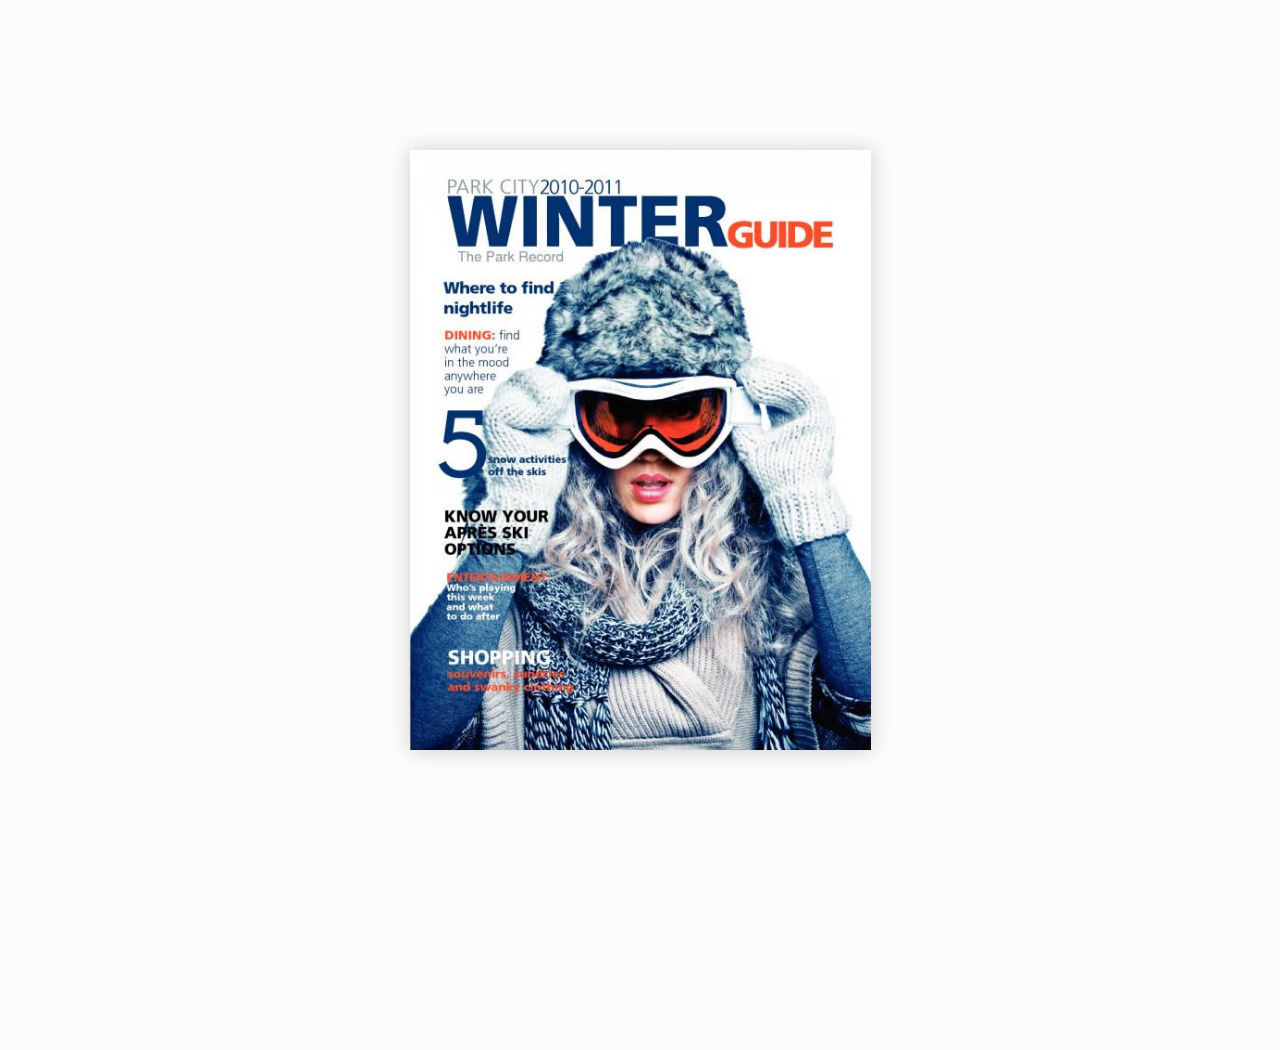
<file: AIbook/K2/basic/index.html>
<!doctype html>
<!--[if lt IE 7 ]> <html lang="en" class="ie6"> <![endif]-->
<!--[if IE 7 ]>    <html lang="en" class="ie7"> <![endif]-->
<!--[if IE 8 ]>    <html lang="en" class="ie8"> <![endif]-->
<!--[if IE 9 ]>    <html lang="en" class="ie9"> <![endif]-->
<!--[if !IE]><!--> <html lang="en"> <!--<![endif]-->
<head>
<meta name="viewport" content="width = 1050, user-scalable = no" />
<script type="text/javascript" src="../../extras/jquery.min.1.7.js"></script>
<script type="text/javascript" src="../../extras/modernizr.2.5.3.min.js"></script>
</head>
<body>

<div class="flipbook-viewport">
	<div class="container">
		<div class="flipbook">
			<div style="background-image:url(pages/1.jpg)"></div>
			<div style="background-image:url(pages/2.jpg)"></div>
			<div style="background-image:url(pages/3.jpg)"></div>
			<div style="background-image:url(pages/4.jpg)"></div>
			<div style="background-image:url(pages/5.jpg)"></div>
			<div style="background-image:url(pages/6.jpg)"></div>
			<div style="background-image:url(pages/7.jpg)"></div>
			<div style="background-image:url(pages/8.jpg)"></div>
			<div style="background-image:url(pages/9.jpg)"></div>
			<div style="background-image:url(pages/10.jpg)"></div>
			<div style="background-image:url(pages/11.jpg)"></div>
			<div style="background-image:url(pages/12.jpg)"></div>
		</div>
	</div>
</div>


<script type="text/javascript">

function loadApp() {

	// Create the flipbook

	$('.flipbook').turn({
			// Width

			width:922,
			
			// Height

			height:600,

			// Elevation

			elevation: 50,
			
			// Enable gradients

			gradients: true,
			
			// Auto center this flipbook

			autoCenter: true

	});
}

// Load the HTML4 version if there's not CSS transform

yepnope({
	test : Modernizr.csstransforms,
	yep: ['../../lib/turn.js'],
	nope: ['../../lib/turn.html4.min.js'],
	both: ['css/basic.css'],
	complete: loadApp
});

</script>

</body>
</html>
</file>
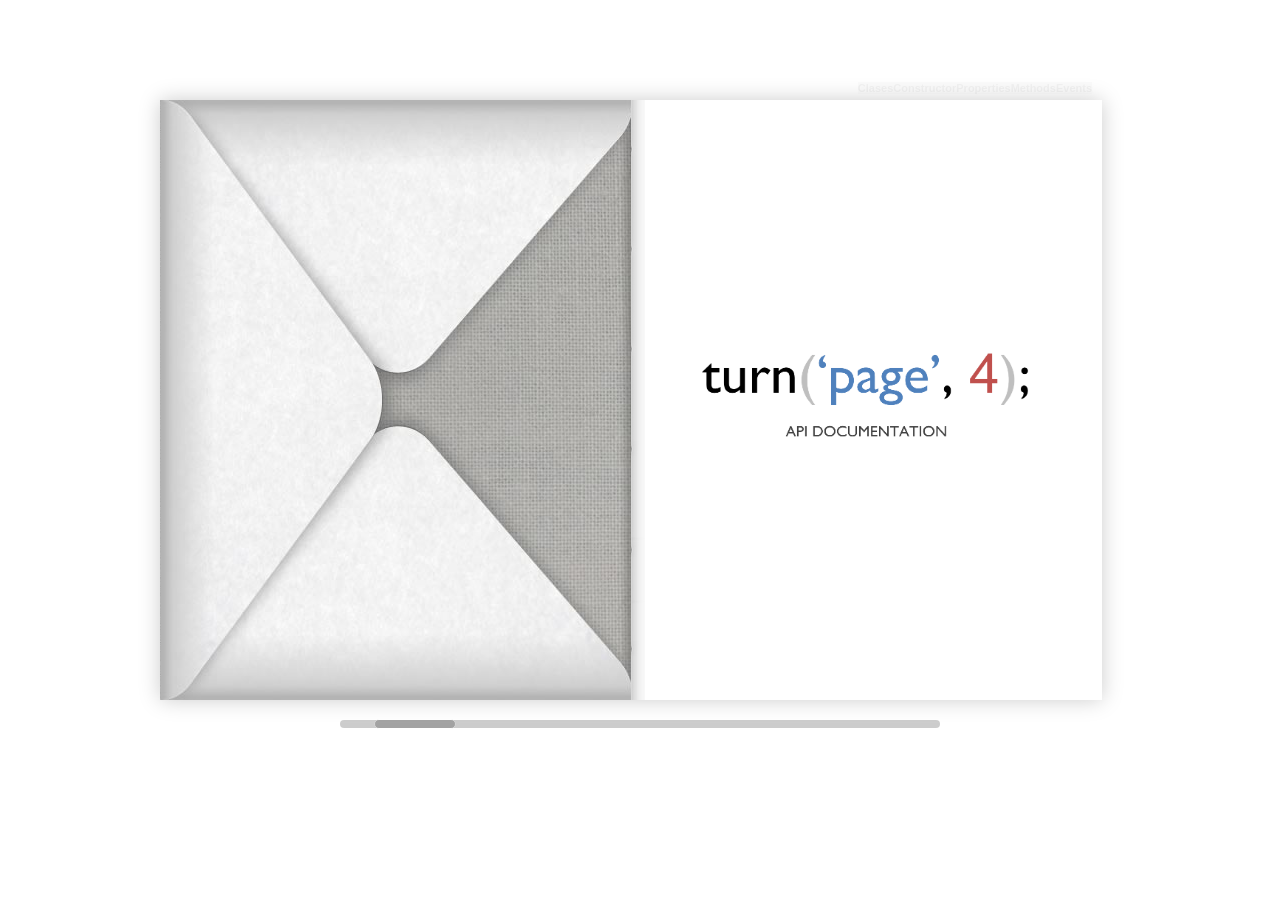
<file: AIbook/K2/docs/index.html>
<!doctype html>
<!--[if lt IE 7 ]> <html lang="en" class="ie6"> <![endif]-->
<!--[if IE 7 ]>    <html lang="en" class="ie7"> <![endif]-->
<!--[if IE 8 ]>    <html lang="en" class="ie8"> <![endif]-->
<!--[if IE 9 ]>    <html lang="en" class="ie9"> <![endif]-->
<!--[if !IE]><!--> <html lang="en"> <!--<![endif]-->
<head>
<script type="text/javascript" src="../../extras/jquery.min.1.7.js"></script>
<script type="text/javascript" src="../../extras/jquery-ui-1.8.20.custom.min.js"></script>
<script type="text/javascript" src="../../extras/jquery.mousewheel.min.js"></script>
<script type="text/javascript" src="../../extras/modernizr.2.5.3.min.js"></script>
<script type="text/javascript" src="../../lib/hash.js"></script>

</head>
<body>

<div id="canvas">
	<div id="book-zoom">
		<div class="sample-docs">
			<div ignore="1" class="tabs"><div class="left">  </div> <div class="right"> </div></div>
			<div class="hard"></div>
			<div class="hard"></div>
			<div class="hard p29"></div>
			<div class="hard p30"></div>
		</div>
	</div>


	<div id="slider-bar" class="turnjs-slider">
		<div id="slider"></div>
	</div>
</div>


<script type="text/javascript">

function loadApp() {

	var flipbook = $('.sample-docs');

	// Check if the CSS was already loaded
	
	if (flipbook.width()==0 || flipbook.height()==0) {
		setTimeout(loadApp, 10);
		return;
	}

	// Mousewheel

	$('#book-zoom').mousewheel(function(event, delta, deltaX, deltaY) {

		var data = $(this).data(),
			step = 30,
			flipbook = $('.sample-docs'),
			actualPos = $('#slider').slider('value')*step;

		if (typeof(data.scrollX)==='undefined') {
			data.scrollX = actualPos;
			data.scrollPage = flipbook.turn('page');
		}

		data.scrollX = Math.min($( "#slider" ).slider('option', 'max')*step,
			Math.max(0, data.scrollX + deltaX));

		var actualView = Math.round(data.scrollX/step),
			page = Math.min(flipbook.turn('pages'), Math.max(1, actualView*2 - 2));

		if ($.inArray(data.scrollPage, flipbook.turn('view', page))==-1) {
			data.scrollPage = page;
			flipbook.turn('page', page);
		}

		if (data.scrollTimer)
			clearInterval(data.scrollTimer);
		
		data.scrollTimer = setTimeout(function(){
			data.scrollX = undefined;
			data.scrollPage = undefined;
			data.scrollTimer = undefined;
		}, 1000);

	});

	// Slider

	$( "#slider" ).slider({
		min: 1,
		max: 100,

		start: function(event, ui) {
			if (!window._thumbPreview) {
				_thumbPreview = $('<div />', {'class': 'thumbnail'}).html('<div></div>');
				setPreview(ui.value);
				_thumbPreview.appendTo($(ui.handle));
			} else
				setPreview(ui.value);

			moveBar(false);
		},

		slide: function(event, ui) {
			setPreview(ui.value);
		},

		stop: function() {
			if (window._thumbPreview)
				_thumbPreview.removeClass('show');
			
			$('.sample-docs').turn('page', Math.max(1, $(this).slider('value')*2 - 2));
		}
	});


	// URIs
	
	Hash.on('^page\/([0-9]*)$', {
		yep: function(path, parts) {
			var page = parts[1];

			if (page!==undefined) {
				if ($('.sample-docs').turn('is'))
					$('.sample-docs').turn('page', page);
			}

		},
		nop: function(path) {

			if ($('.sample-docs').turn('is'))
				$('.sample-docs').turn('page', 1);
		}
	});

	// Arrows

	$(document).keydown(function(e){

		var previous = 37, next = 39;

		switch (e.keyCode) {
			case previous:

				$('.sample-docs').turn('previous');

			break;
			case next:
				
				$('.sample-docs').turn('next');

			break;
		}

	});

	// Create the flipbook

	flipbook.turn({
		elevation: 50,
		acceleration: false,
		gradients: true,
		autoCenter: true,
		duration: 1000,
		pages: 30,
		when: {

		turning: function(e, page, view) {
			
			var book = $(this),
			currentPage = book.turn('page'),
			pages = book.turn('pages');
				
			if (currentPage>3 && currentPage<pages-3) {
				if (page==1) {
					book.turn('page', 2).turn('stop').turn('page', page);
					e.preventDefault();
					return;
				} else if (page==pages) {
					book.turn('page', pages-1).turn('stop').turn('page', page);
					e.preventDefault();
					return;
				}
			} else if (page>3 && page<pages-3) {
				if (currentPage==1) {
					book.turn('page', 2).turn('stop').turn('page', page);
					e.preventDefault();
					return;
				} else if (currentPage==pages) {
					book.turn('page', pages-1).turn('stop').turn('page', page);
					e.preventDefault();
					return;
				}
			}

			Hash.go('page/'+page).update();

			if (page==1 || page==pages)
				$('.sample-docs .tabs').hide();
			

		},

		turned: function(e, page, view) {

			var book = $(this);

			$('#slider').slider('value', getViewNumber(book, page));

			if (page!=1 && page!=book.turn('pages'))
				$('.sample-docs .tabs').fadeIn(500);
			else
				$('.sample-docs .tabs').hide();

			book.turn('center');
			updateTabs();

		},

		start: function(e, pageObj) {
	
			moveBar(true);

		},

		end: function(e, pageObj) {
		
			var book = $(this);

			setTimeout(function() {
				$('#slider').slider('value', getViewNumber(book));
			}, 1);

			moveBar(false);

		},

		missing: function (e, pages) {

			for (var i = 0; i < pages.length; i++)
				addPage(pages[i], $(this));

		}
	}
	}). turn('page', 2);


	$('#slider').slider('option', 'max', numberOfViews(flipbook));

	flipbook.addClass('animated');


	// Show canvas

	$('#canvas').css({visibility: 'visible'});
}

// Hide canvas

$('#canvas').css({visibility: 'hidden'});

yepnope({
	test: Modernizr.csstransforms,
	yep: ['../../lib/turn.min.js', 'css/jquery.ui.css'],
	nope: ['../../lib/turn.html4.min.js', 'css/jquery.ui.html4.css'],
	both: ['css/docs.css', 'js/docs.js'],
	complete: loadApp
});

</script>

</body>
</html>
</file>
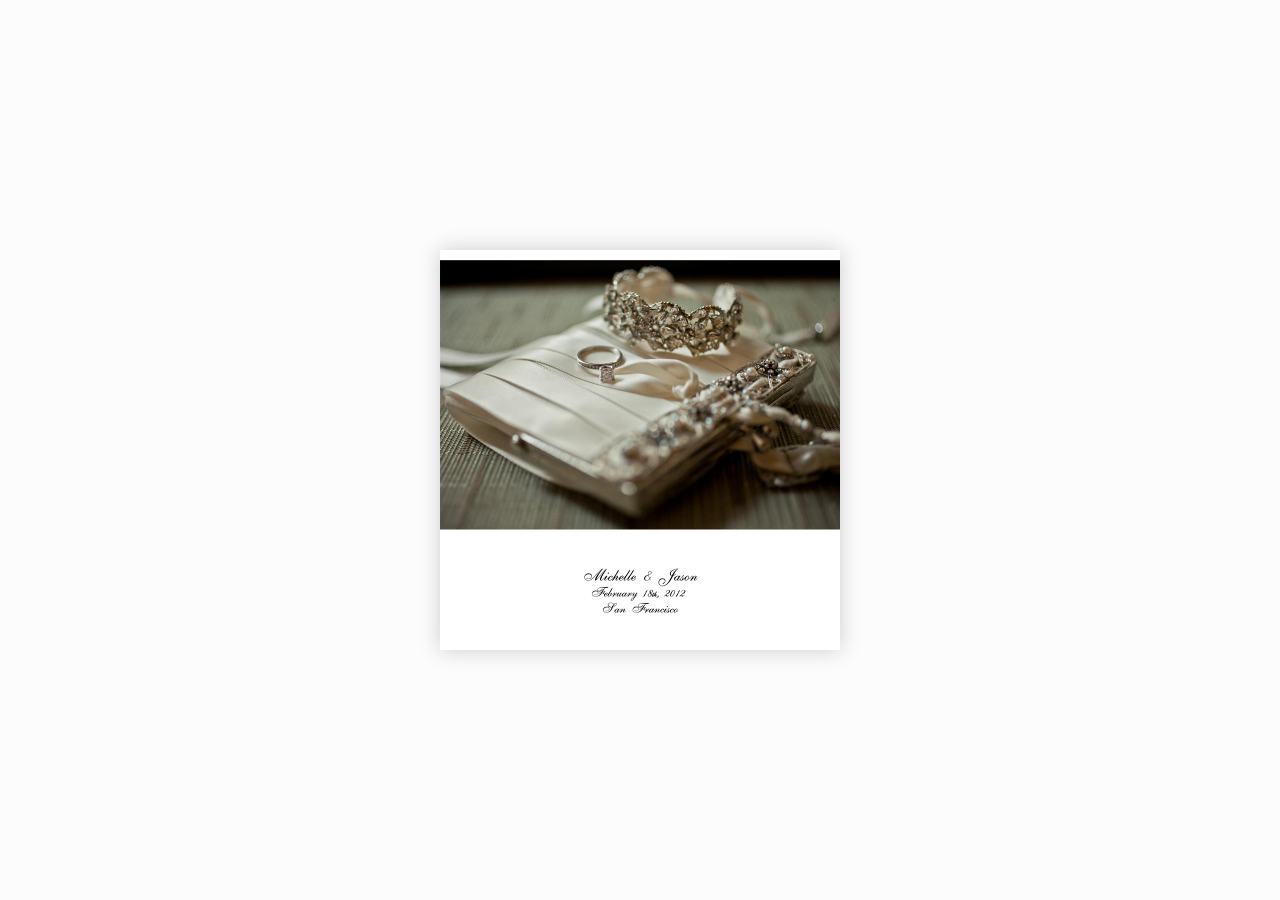
<file: AIbook/K2/double-page/index.html>
<!doctype html>
<!--[if lt IE 7 ]> <html lang="en" class="ie6"> <![endif]-->
<!--[if IE 7 ]>    <html lang="en" class="ie7"> <![endif]-->
<!--[if IE 8 ]>    <html lang="en" class="ie8"> <![endif]-->
<!--[if IE 9 ]>    <html lang="en" class="ie9"> <![endif]-->
<!--[if !IE]><!--> <html lang="en"> <!--<![endif]-->
<head>
<meta name="viewport" content="width = 1050, user-scalable = no" />
<script type="text/javascript" src="../../extras/jquery.min.1.7.js"></script>
<script type="text/javascript" src="../../extras/modernizr.2.5.3.min.js"></script>
</head>
<body>

<div class="flipbook-viewport">
	<div class="container">
		<div class="flipbook">
			<div class="page" style="background-image:url(pages/1.jpg)"></div>
			<div class="double" style="background-image:url(pages/2.jpg)"></div>
			<div class="double" style="background-image:url(pages/3.jpg)"></div>
			<div class="double" style="background-image:url(pages/4.jpg)"></div>
			<div class="double" style="background-image:url(pages/5.jpg)"></div>
			<div class="double" style="background-image:url(pages/6.jpg)"></div>
			<div class="page" style="background-image:url(pages/7.jpg)"></div>
		</div>
	</div>
</div>


<script type="text/javascript">

function loadApp() {

	var flipbook = $('.flipbook');

 	// Check if the CSS was already loaded
	
	if (flipbook.width()==0 || flipbook.height()==0) {
		setTimeout(loadApp, 10);
		return;
	}

	$('.flipbook .double').scissor();

	// Create the flipbook

	$('.flipbook').turn({
			// Elevation

			elevation: 50,
			
			// Enable gradients

			gradients: true,
			
			// Auto center this flipbook

			autoCenter: true

	});
}

// Load the HTML4 version if there's not CSS transform

yepnope({
	test : Modernizr.csstransforms,
	yep: ['../../lib/turn.min.js'],
	nope: ['../../lib/turn.html4.min.js'],
	both: ['../../lib/scissor.min.js', 'css/double-page.css'],
	complete: loadApp
});

</script>

</body>
</html>
</file>
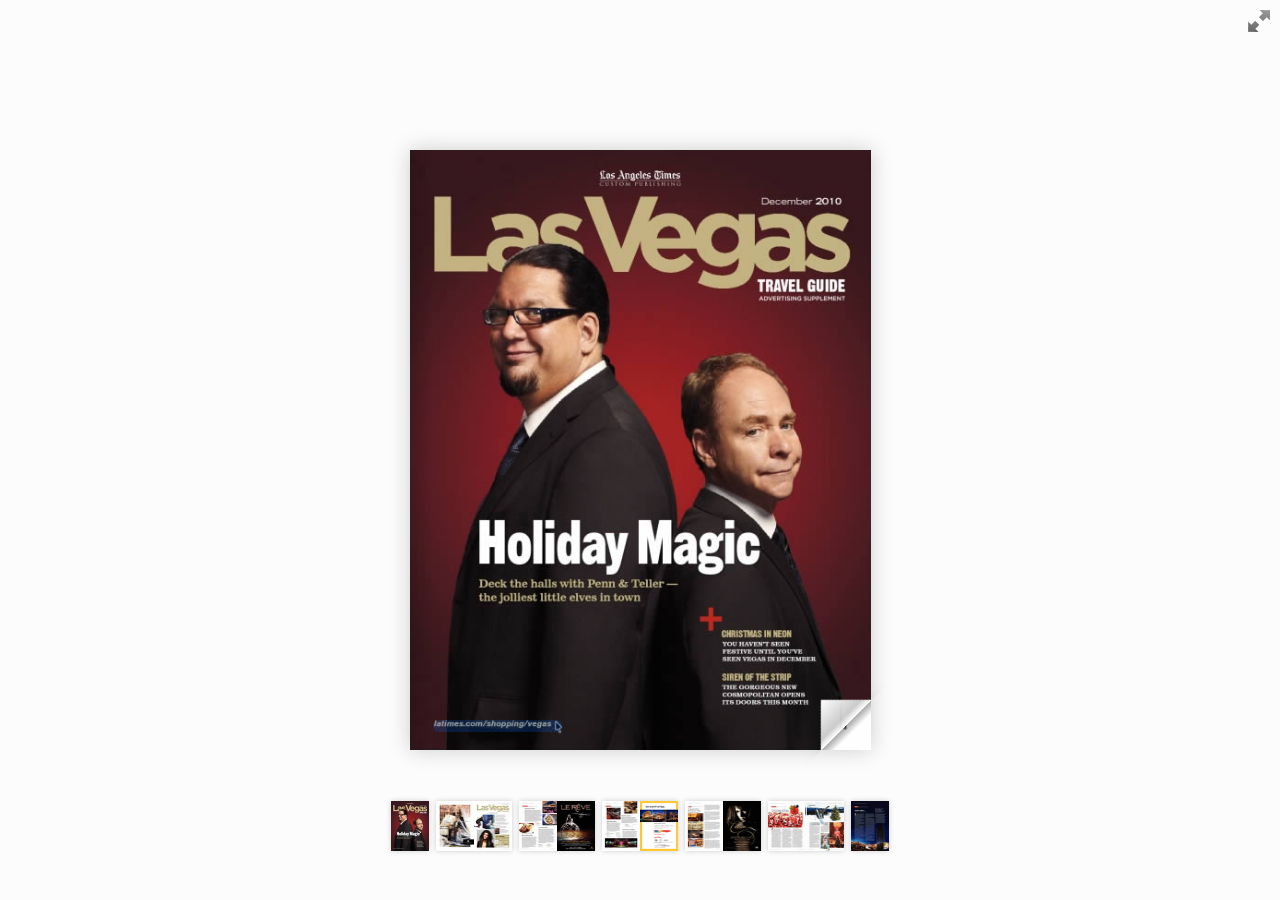
<file: AIbook/K2/magazine/index.html>
<!doctype html>
<!--[if lt IE 7 ]> <html lang="en" class="ie6"> <![endif]-->
<!--[if IE 7 ]>    <html lang="en" class="ie7"> <![endif]-->
<!--[if IE 8 ]>    <html lang="en" class="ie8"> <![endif]-->
<!--[if IE 9 ]>    <html lang="en" class="ie9"> <![endif]-->
<!--[if !IE]><!--> <html lang="en"> <!--<![endif]-->
<head>
<title>Using turn.js and the new zoom feature</title>
<meta name="viewport" content="width = 1050, user-scalable = no" />
<script type="text/javascript" src="../../extras/jquery.min.1.7.js"></script>
<script type="text/javascript" src="../../extras/modernizr.2.5.3.min.js"></script>
<script type="text/javascript" src="../../lib/hash.js"></script>

</head>
<body>

<div id="canvas">

<div class="zoom-icon zoom-icon-in"></div>

<div class="magazine-viewport">
	<div class="container">
		<div class="magazine">
			<!-- Next button -->
			<div ignore="1" class="next-button"></div>
			<!-- Previous button -->
			<div ignore="1" class="previous-button"></div>
		</div>
	</div>
</div>

<!-- Thumbnails -->
<div class="thumbnails">
	<div>
		<ul>
			<li class="i">
				<img src="pages/1-thumb.jpg" width="76" height="100" class="page-1">
				<span>1</span>
			</li>
			<li class="d">
				<img src="pages/2-thumb.jpg" width="76" height="100" class="page-2">
				<img src="pages/3-thumb.jpg" width="76" height="100" class="page-3">
				<span>2-3</span>
			</li>
			<li class="d">
				<img src="pages/4-thumb.jpg" width="76" height="100" class="page-4">
				<img src="pages/5-thumb.jpg" width="76" height="100" class="page-5">
				<span>4-5</span>
			</li>
			<li class="d">
				<img src="pages/6-thumb.jpg" width="76" height="100" class="page-6">
				<img src="pages/7-thumb.jpg" width="76" height="100" class="page-7">
				<span>6-7</span>
			</li>
			<li class="d">
				<img src="pages/8-thumb.jpg" width="76" height="100" class="page-8">
				<img src="pages/9-thumb.jpg" width="76" height="100" class="page-9">
				<span>8-9</span>
			</li>
			<li class="d">
				<img src="pages/10-thumb.jpg" width="76" height="100" class="page-10">
				<img src="pages/11-thumb.jpg" width="76" height="100" class="page-11">
				<span>10-11</span>
			</li>
			<li class="i">
				<img src="pages/12-thumb.jpg" width="76" height="100" class="page-12">
				<span>12</span>
			</li>
		<ul>
	<div>	
</div>
</div>

<script type="text/javascript">

function loadApp() {

 	$('#canvas').fadeIn(1000);

 	var flipbook = $('.magazine');

 	// Check if the CSS was already loaded
	
	if (flipbook.width()==0 || flipbook.height()==0) {
		setTimeout(loadApp, 10);
		return;
	}
	
	// Create the flipbook

	flipbook.turn({
			
			// Magazine width

			width: 922,

			// Magazine height

			height: 600,

			// Duration in millisecond

			duration: 1000,

			// Hardware acceleration

			acceleration: !isChrome(),

			// Enables gradients

			gradients: true,
			
			// Auto center this flipbook

			autoCenter: true,

			// Elevation from the edge of the flipbook when turning a page

			elevation: 50,

			// The number of pages

			pages: 12,

			// Events

			when: {
				turning: function(event, page, view) {
					
					var book = $(this),
					currentPage = book.turn('page'),
					pages = book.turn('pages');
			
					// Update the current URI

					Hash.go('page/' + page).update();

					// Show and hide navigation buttons

					disableControls(page);
					

					$('.thumbnails .page-'+currentPage).
						parent().
						removeClass('current');

					$('.thumbnails .page-'+page).
						parent().
						addClass('current');



				},

				turned: function(event, page, view) {

					disableControls(page);

					$(this).turn('center');

					if (page==1) { 
						$(this).turn('peel', 'br');
					}

				},

				missing: function (event, pages) {

					// Add pages that aren't in the magazine

					for (var i = 0; i < pages.length; i++)
						addPage(pages[i], $(this));

				}
			}

	});

	// Zoom.js

	$('.magazine-viewport').zoom({
		flipbook: $('.magazine'),

		max: function() { 
			
			return largeMagazineWidth()/$('.magazine').width();

		}, 

		when: {

			swipeLeft: function() {

				$(this).zoom('flipbook').turn('next');

			},

			swipeRight: function() {
				
				$(this).zoom('flipbook').turn('previous');

			},

			resize: function(event, scale, page, pageElement) {

				if (scale==1)
					loadSmallPage(page, pageElement);
				else
					loadLargePage(page, pageElement);

			},

			zoomIn: function () {

				$('.thumbnails').hide();
				$('.made').hide();
				$('.magazine').removeClass('animated').addClass('zoom-in');
				$('.zoom-icon').removeClass('zoom-icon-in').addClass('zoom-icon-out');
				
				if (!window.escTip && !$.isTouch) {
					escTip = true;

					$('<div />', {'class': 'exit-message'}).
						html('<div>Press ESC to exit</div>').
							appendTo($('body')).
							delay(2000).
							animate({opacity:0}, 500, function() {
								$(this).remove();
							});
				}
			},

			zoomOut: function () {

				$('.exit-message').hide();
				$('.thumbnails').fadeIn();
				$('.made').fadeIn();
				$('.zoom-icon').removeClass('zoom-icon-out').addClass('zoom-icon-in');

				setTimeout(function(){
					$('.magazine').addClass('animated').removeClass('zoom-in');
					resizeViewport();
				}, 0);

			}
		}
	});

	// Zoom event

	if ($.isTouch)
		$('.magazine-viewport').bind('zoom.doubleTap', zoomTo);
	else
		$('.magazine-viewport').bind('zoom.tap', zoomTo);


	// Using arrow keys to turn the page

	$(document).keydown(function(e){

		var previous = 37, next = 39, esc = 27;

		switch (e.keyCode) {
			case previous:

				// left arrow
				$('.magazine').turn('previous');
				e.preventDefault();

			break;
			case next:

				//right arrow
				$('.magazine').turn('next');
				e.preventDefault();

			break;
			case esc:
				
				$('.magazine-viewport').zoom('zoomOut');	
				e.preventDefault();

			break;
		}
	});

	// URIs - Format #/page/1 

	Hash.on('^page\/([0-9]*)$', {
		yep: function(path, parts) {
			var page = parts[1];

			if (page!==undefined) {
				if ($('.magazine').turn('is'))
					$('.magazine').turn('page', page);
			}

		},
		nop: function(path) {

			if ($('.magazine').turn('is'))
				$('.magazine').turn('page', 1);
		}
	});


	$(window).resize(function() {
		resizeViewport();
	}).bind('orientationchange', function() {
		resizeViewport();
	});

	// Events for thumbnails

	$('.thumbnails').click(function(event) {
		
		var page;

		if (event.target && (page=/page-([0-9]+)/.exec($(event.target).attr('class'))) ) {
		
			$('.magazine').turn('page', page[1]);
		}
	});

	$('.thumbnails li').
		bind($.mouseEvents.over, function() {
			
			$(this).addClass('thumb-hover');

		}).bind($.mouseEvents.out, function() {
			
			$(this).removeClass('thumb-hover');

		});

	if ($.isTouch) {
	
		$('.thumbnails').
			addClass('thumbanils-touch').
			bind($.mouseEvents.move, function(event) {
				event.preventDefault();
			});

	} else {

		$('.thumbnails ul').mouseover(function() {

			$('.thumbnails').addClass('thumbnails-hover');

		}).mousedown(function() {

			return false;

		}).mouseout(function() {

			$('.thumbnails').removeClass('thumbnails-hover');

		});

	}


	// Regions

	if ($.isTouch) {
		$('.magazine').bind('touchstart', regionClick);
	} else {
		$('.magazine').click(regionClick);
	}

	// Events for the next button

	$('.next-button').bind($.mouseEvents.over, function() {
		
		$(this).addClass('next-button-hover');

	}).bind($.mouseEvents.out, function() {
		
		$(this).removeClass('next-button-hover');

	}).bind($.mouseEvents.down, function() {
		
		$(this).addClass('next-button-down');

	}).bind($.mouseEvents.up, function() {
		
		$(this).removeClass('next-button-down');

	}).click(function() {
		
		$('.magazine').turn('next');

	});

	// Events for the next button
	
	$('.previous-button').bind($.mouseEvents.over, function() {
		
		$(this).addClass('previous-button-hover');

	}).bind($.mouseEvents.out, function() {
		
		$(this).removeClass('previous-button-hover');

	}).bind($.mouseEvents.down, function() {
		
		$(this).addClass('previous-button-down');

	}).bind($.mouseEvents.up, function() {
		
		$(this).removeClass('previous-button-down');

	}).click(function() {
		
		$('.magazine').turn('previous');

	});


	resizeViewport();

	$('.magazine').addClass('animated');

}

// Zoom icon

 $('.zoom-icon').bind('mouseover', function() { 
 	
 	if ($(this).hasClass('zoom-icon-in'))
 		$(this).addClass('zoom-icon-in-hover');

 	if ($(this).hasClass('zoom-icon-out'))
 		$(this).addClass('zoom-icon-out-hover');
 
 }).bind('mouseout', function() { 
 	
 	 if ($(this).hasClass('zoom-icon-in'))
 		$(this).removeClass('zoom-icon-in-hover');
 	
 	if ($(this).hasClass('zoom-icon-out'))
 		$(this).removeClass('zoom-icon-out-hover');

 }).bind('click', function() {

 	if ($(this).hasClass('zoom-icon-in'))
 		$('.magazine-viewport').zoom('zoomIn');
 	else if ($(this).hasClass('zoom-icon-out'))	
		$('.magazine-viewport').zoom('zoomOut');

 });

 $('#canvas').hide();


// Load the HTML4 version if there's not CSS transform

yepnope({
	test : Modernizr.csstransforms,
	yep: ['../../lib/turn.js'],
	nope: ['../../lib/turn.html4.min.js'],
	both: ['../../lib/zoom.min.js', 'js/magazine.js', 'css/magazine.css'],
	complete: loadApp
});

</script>

</body>
</html>
</file>
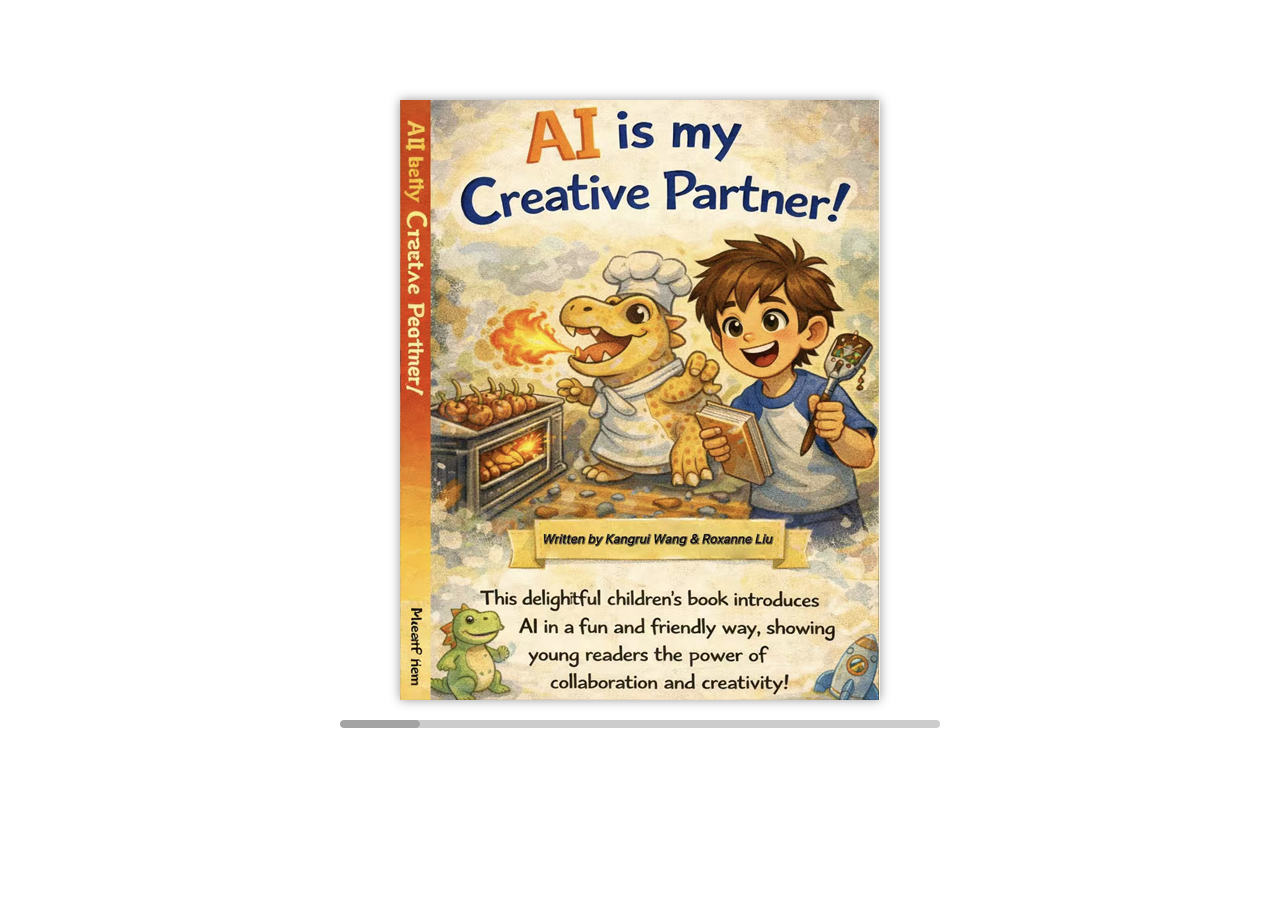
<file: AIbook/K2/Roxanne/index.html>
<!doctype html>
<!--[if lt IE 7 ]> <html lang="en" class="ie6"> <![endif]-->
<!--[if IE 7 ]>    <html lang="en" class="ie7"> <![endif]-->
<!--[if IE 8 ]>    <html lang="en" class="ie8"> <![endif]-->
<!--[if IE 9 ]>    <html lang="en" class="ie9"> <![endif]-->
<!--[if !IE]><!--> <html lang="en"> <!--<![endif]-->
<head>
	<script type="text/javascript" src="../../extras/jquery.min.1.7.js"></script>
	<script type="text/javascript" src="../../extras/jquery-ui-1.8.20.custom.min.js"></script>
	<script type="text/javascript" src="../../extras/jquery.mousewheel.min.js"></script>
	<script type="text/javascript" src="../../extras/modernizr.2.5.3.min.js"></script>
	<script type="text/javascript" src="../../lib/hash.js"></script>
</head>
<body>

<div id="canvas">
	<div id="book-zoom">
		<div class="sj-book">
			<div depth="5" class="hard p1"><div class="side"></div></div>
			<div depth="5" class="hard front-side p2"><div class="depth"></div></div>
			<div class="own-size p3"></div>
			<div class="own-size even p4"></div>
			<div class="hard fixed back-side p15"><div class="depth"></div></div>
			<div class="hard p16"></div>
		</div>
	</div>
	<div id="slider-bar" class="turnjs-slider">
		<div id="slider"></div>
	</div>
</div>


<script type="text/javascript">

	function loadApp() {

		var flipbook = $('.sj-book');

		// Check if the CSS was already loaded

		if (flipbook.width()==0 || flipbook.height()==0) {
			setTimeout(loadApp, 10);
			return;
		}

		// Mousewheel

		$('#book-zoom').mousewheel(function(event, delta, deltaX, deltaY) {

			var data = $(this).data(),
					step = 30,
					flipbook = $('.sj-book'),
					actualPos = $('#slider').slider('value')*step;

			if (typeof(data.scrollX)==='undefined') {
				data.scrollX = actualPos;
				data.scrollPage = flipbook.turn('page');
			}

			data.scrollX = Math.min($( "#slider" ).slider('option', 'max')*step,
					Math.max(0, data.scrollX + deltaX));

			var actualView = Math.round(data.scrollX/step),
					page = Math.min(flipbook.turn('pages'), Math.max(1, actualView*2 - 2));

			if ($.inArray(data.scrollPage, flipbook.turn('view', page))==-1) {
				data.scrollPage = page;
				flipbook.turn('page', page);
			}

			if (data.scrollTimer)
				clearInterval(data.scrollTimer);

			data.scrollTimer = setTimeout(function(){
				data.scrollX = undefined;
				data.scrollPage = undefined;
				data.scrollTimer = undefined;
			}, 1000);

		});

		// Slider

		$( "#slider" ).slider({
			min: 1,
			max: 100,

			start: function(event, ui) {

				if (!window._thumbPreview) {
					_thumbPreview = $('<div />', {'class': 'thumbnail'}).html('<div></div>');
					setPreview(ui.value);
					_thumbPreview.appendTo($(ui.handle));
				} else
					setPreview(ui.value);

				moveBar(false);

			},

			slide: function(event, ui) {

				setPreview(ui.value);

			},

			stop: function() {

				if (window._thumbPreview)
					_thumbPreview.removeClass('show');

				$('.sj-book').turn('page', Math.max(1, $(this).slider('value')*2 - 2));

			}
		});


		// URIs

		Hash.on('^page\/([0-9]*)$', {
			yep: function(path, parts) {

				var page = parseInt(parts[1], 10) || 1;
				var maxPage = $('.sj-book').turn('pages') || 15;
				page = Math.max(1, Math.min(page, maxPage));

				if ($('.sj-book').turn('is'))
					$('.sj-book').turn('page', page);

			},
			nop: function(path) {

				if ($('.sj-book').turn('is'))
					$('.sj-book').turn('page', 1);
			}
		});

		// Arrows

		$(document).keydown(function(e){

			var previous = 37, next = 39;

			switch (e.keyCode) {
				case previous:

					$('.sj-book').turn('previous');

					break;
				case next:

					$('.sj-book').turn('next');

					break;
			}

		});


		// Flipbook

		flipbook.bind(($.isTouch) ? 'touchend' : 'click', zoomHandle);

		flipbook.turn({
			elevation: 50,
			acceleration: !isChrome(),
			autoCenter: true,
			gradients: true,
			duration: 1000,
			pages: 16,
			when: {
				turning: function(e, page, view) {
					var book = $(this);
					var pages = book.turn('pages');
					page = Math.max(1, Math.min(page, pages));

					var book = $(this),
							currentPage = book.turn('page'),
							pages = book.turn('pages');

					if (currentPage>3 && currentPage<pages-3) {

						if (page==1) {
							book.turn('page', 2).turn('stop').turn('page', page);
							e.preventDefault();
							return;
						} else if (page==pages) {
							book.turn('page', pages-1).turn('stop').turn('page', page);
							e.preventDefault();
							return;
						}
					} else if (page>3 && page<pages-3) {
						if (currentPage==1) {
							book.turn('page', 2).turn('stop').turn('page', page);
							e.preventDefault();
							return;
						} else if (currentPage==pages) {
							book.turn('page', pages-1).turn('stop').turn('page', page);
							e.preventDefault();
							return;
						}
					}

					updateDepth(book, page);

					if (page>=2)
						$('.sj-book .p2').addClass('fixed');
					else
						$('.sj-book .p2').removeClass('fixed');

					if (page<book.turn('pages'))
						$('.sj-book .p15').addClass('fixed');
					else
						$('.sj-book .p15').removeClass('fixed');

					Hash.go('page/'+page).update();

				},

				turned: function(e, page, view) {

					var book = $(this);

					if (page==2 || page==3) {
						book.turn('peel', 'br');
					}

					updateDepth(book);

					$('#slider').slider('value', getViewNumber(book, page));

					book.turn('center');

				},

				start: function(e, pageObj) {

					moveBar(true);

				},

				end: function(e, pageObj) {

					var book = $(this);

					updateDepth(book);

					setTimeout(function() {

						$('#slider').slider('value', getViewNumber(book));

					}, 1);

					moveBar(false);

				},

				missing: function (e, pages) {

					for (var i = 0; i < pages.length; i++) {
						addPage(pages[i], $(this));
					}

				}
			}
		});


		$('#slider').slider('option', 'max', numberOfViews(flipbook));

		flipbook.addClass('animated');

		// Show canvas

		$('#canvas').css({visibility: ''});
	}

	// Hide canvas

	$('#canvas').css({visibility: 'hidden'});

	// Load turn.js

	yepnope({
		test : Modernizr.csstransforms,
		yep: ['../../lib/turn.min.js'],
		nope: ['../../lib/turn.html4.min.js', 'css/jquery.ui.html4.css', 'css/steve-jobs-html4.css'],
		both: ['js/steve-jobs.js', 'css/jquery.ui.css', 'css/steve-jobs.css'],
		complete: loadApp
	});

</script>
</body>
</html>
</file>
